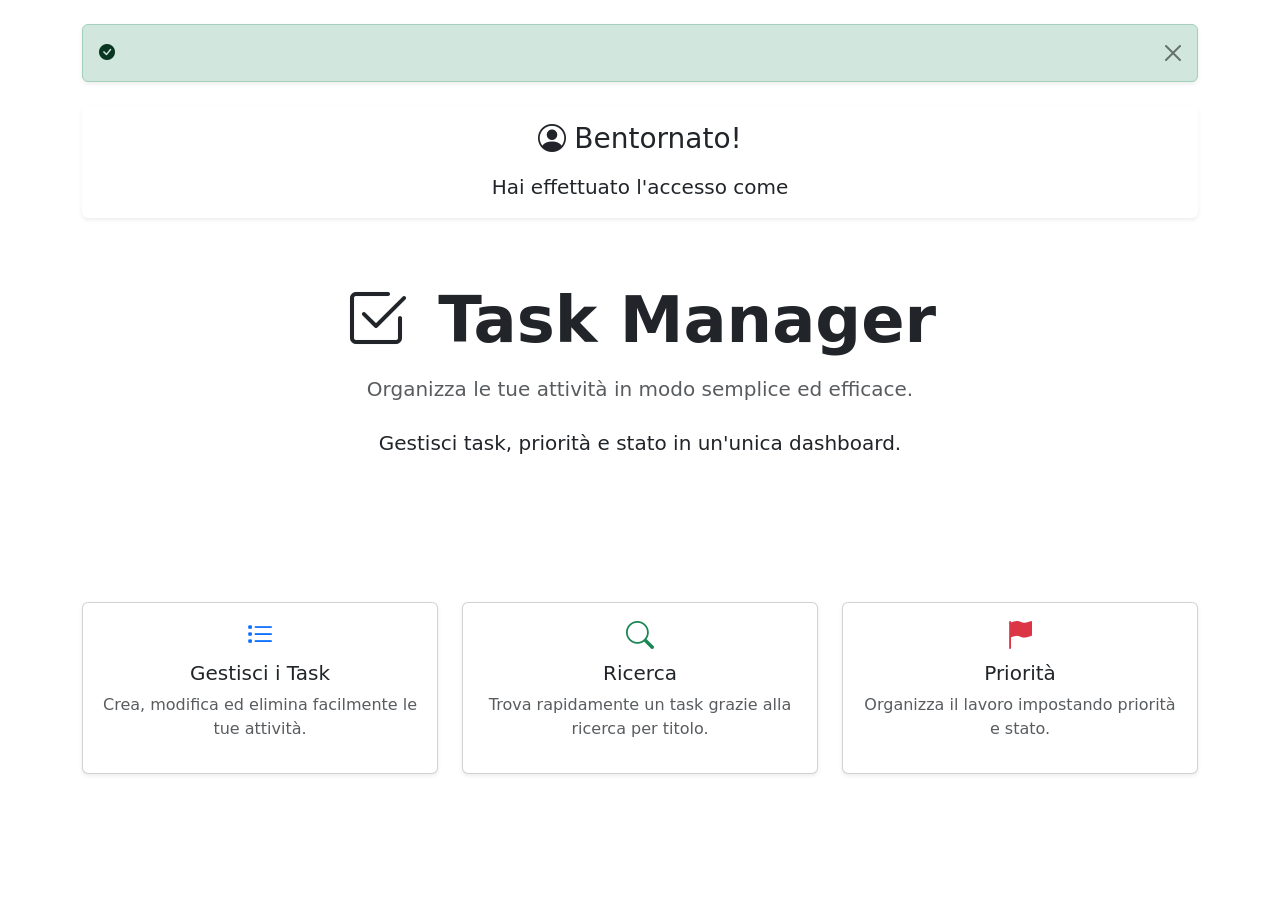
<file: src/main/resources/templates/index.html>
<!doctype html>
<html lang="en"
    xmlns:th="http://www.thymeleaf.org"
    xmlns:sec="http://www.thymeleaf.org/extras/spring-security">
  <head>
    <meta charset="utf-8">
    <meta name="viewport" content="width=device-width, initial-scale=1">
    <title>Task Manager</title>
    <link href="https://cdn.jsdelivr.net/npm/bootstrap@5.3.8/dist/css/bootstrap.min.css" rel="stylesheet" integrity="sha384-sRIl4kxILFvY47J16cr9ZwB07vP4J8+LH7qKQnuqkuIAvNWLzeN8tE5YBujZqJLB" crossorigin="anonymous">
    <link rel="stylesheet" th:href="@{/css/style.css}">
    <link rel="stylesheet" href="https://cdn.jsdelivr.net/npm/bootstrap-icons@1.11.3/font/bootstrap-icons.min.css">

  </head>
  <body>
    <div th:replace="~{fragments/navbar :: navbar}"></div>
    <div
        th:if="${successMessage}"
        class="container mt-4">

    <div class="alert alert-success alert-dismissible fade show shadow-sm"
         role="alert">

        <i class="bi bi-check-circle-fill me-2"></i>

        <span th:text="${successMessage}"></span>

        <button
                type="button"
                class="btn-close"
                data-bs-dismiss="alert">
        </button>

    </div>
</div>
<div id="welcomeCard"
     class="container mt-4 welcome-card"
     th:if="${showWelcome}">

            <div class="card border-0 shadow-sm">

                <div class="card-body text-center">

                    <h3 class="mb-3">
                        <i class="bi bi-person-circle me-2"></i>Bentornato!
                    </h3>

                    <p class="lead mb-0">

                        Hai effettuato l'accesso come

                        <strong th:text="${username}"></strong>

                    </p>

                </div>

            </div>

</div>
<div class="container py-5 text-center">

    <h1 class="display-3 fw-bold mb-3">
        <h1 class="display-3 fw-bold mb-3">
    <i class="bi bi-check2-square me-2"></i>
    Task Manager
</h1>
    </h1>

    <p class="lead text-muted mb-4">
        Organizza le tue attività in modo semplice ed efficace.
    </p>

    <p class="fs-5 mb-5">
        Gestisci task, priorità e stato in un'unica dashboard.
    </p>

</div>
<div class="container my-5">

    <div class="row g-4">

        <div class="col-md-4">

            <div class="card shadow-sm h-100">

                <div class="card-body text-center">

                    <h3>
                        <i class="bi bi-list-task text-primary"></i>
                    </h3>

                    <h5>Gestisci i Task</h5>

                    <p class="text-muted">
                        Crea, modifica ed elimina facilmente le tue attività.
                    </p>

                </div>

            </div>

        </div>

        <div class="col-md-4">

            <div class="card shadow-sm h-100">

                <div class="card-body text-center">

                    <h3>
                        <i class="bi bi-search text-success"></i>
                    </h3>

                    <h5>Ricerca</h5>

                    <p class="text-muted">
                        Trova rapidamente un task grazie alla ricerca per titolo.
                    </p>

                </div>

            </div>

        </div>

        <div class="col-md-4">

            <div class="card shadow-sm h-100">

                <div class="card-body text-center">

                    <h3>
                        <i class="bi bi-flag-fill text-danger"></i>
                    </h3>

                    <h5>Priorità</h5>

                    <p class="text-muted">
                        Organizza il lavoro impostando priorità e stato.
                    </p>

                </div>

            </div>

        </div>

    </div>

</div>
    

</div>
    
    <script src="https://cdn.jsdelivr.net/npm/bootstrap@5.3.8/dist/js/bootstrap.bundle.min.js" integrity="sha384-FKyoEForCGlyvwx9Hj09JcYn3nv7wiPVlz7YYwJrWVcXK/BmnVDxM+D2scQbITxI" crossorigin="anonymous"></script>
    <script th:src="@{/js/app.js}"></script>
  </body>
</html>
</file>
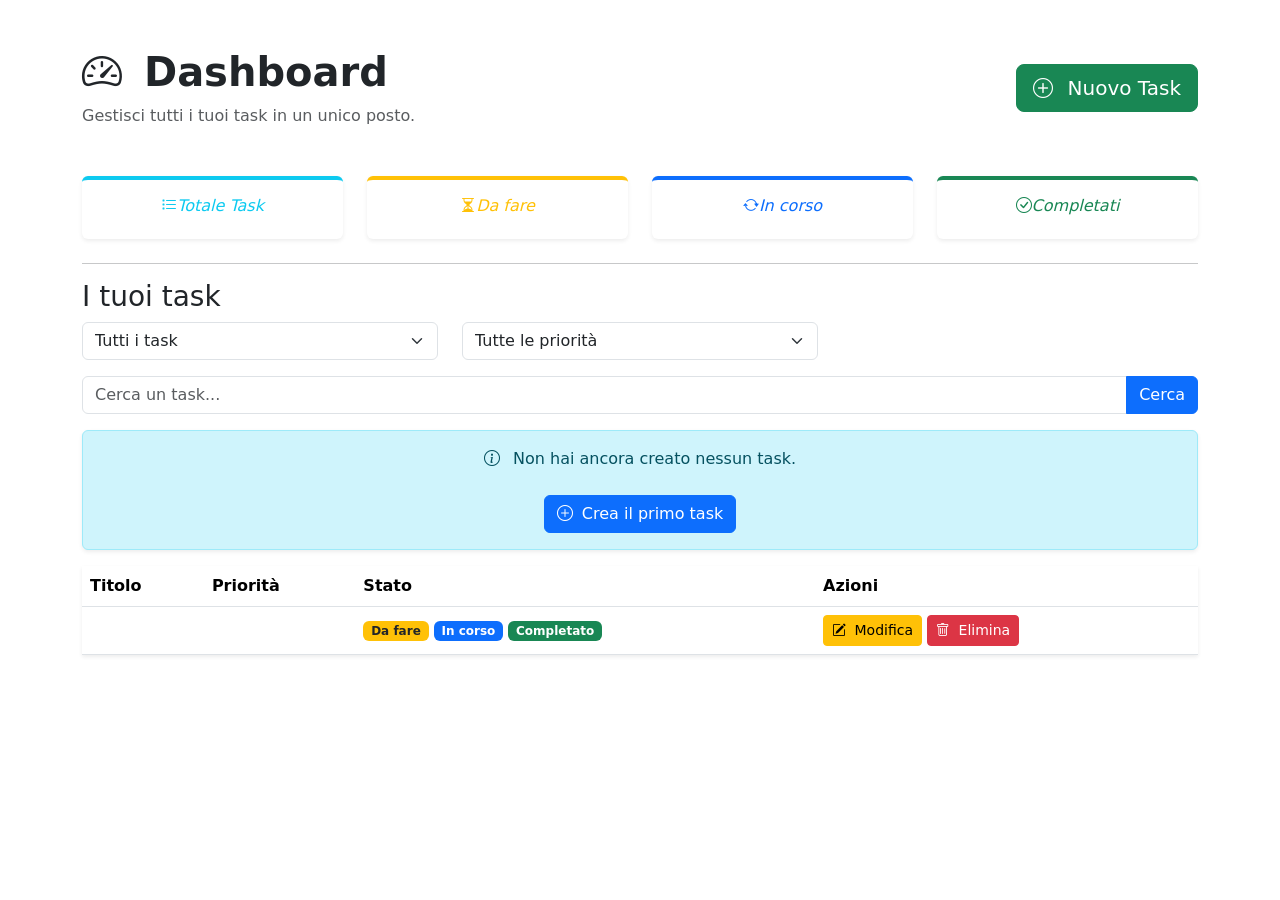
<file: src/main/resources/templates/dashboard.html>
<!DOCTYPE html>
<html xmlns:th="http://www.thymeleaf.org">

<head>

    <meta charset="UTF-8">

    <title>Dashboard</title>

    <link
            href="https://cdn.jsdelivr.net/npm/bootstrap@5.3.7/dist/css/bootstrap.min.css"
            rel="stylesheet">
    <link rel="stylesheet"
      href="https://cdn.jsdelivr.net/npm/bootstrap-icons@1.11.3/font/bootstrap-icons.min.css">

</head>

<body>

<div th:replace="~{fragments/navbar :: navbar}"></div>

<div class="container mt-5">

<div class="d-flex justify-content-between align-items-center mb-5">

    <div>

        <h1 class="fw-bold mb-2">
            <i class="bi bi-speedometer2 me-2"></i>
            Dashboard
        </h1>

        <p class="text-muted mb-0">
            Gestisci tutti i tuoi task in un unico posto.
        </p>

    </div>

    <a th:href="@{/tasks/new}"
       class="btn btn-success btn-lg">

        <i class="bi bi-plus-circle me-2"></i>

        Nuovo Task

    </a>

</div>

<div class="row mb-4">

    <div class="col-md-3">

        <div class="card shadow-sm border-0 border-top border-info border-4 text-center">

            <div class="card-body">

                <h6 class="text-muted">
                    <i class="bi bi-list-task text-info">Totale Task</i>
                </h6>

                <h2 th:text="${totalTasks}"></h2>

            </div>

        </div>

    </div>

    <div class="col-md-3">

        <div class="card shadow-sm border-0 border-top border-warning border-4 text-center">
            <div class="card-body">

                <h6 class="text-muted">
                    <i class="bi bi-hourglass-split text-warning">Da fare</i>
                </h6>

                <h2 th:text="${todoTasks}"></h2>

            </div>

        </div>

    </div>

    <div class="col-md-3">

        <div class="card shadow-sm border-0 border-top border-primary border-4 text-center">

            <div class="card-body">

                <h6 class="text-muted">
                    <i class="bi bi-arrow-repeat text-primary">In corso</i>
                </h6>

                <h2 th:text="${inProgressTasks}"></h2>

            </div>

        </div>

    </div>

    <div class="col-md-3">

        <div class="card shadow-sm border-0 border-top border-success border-4 text-center">
            <div class="card-body">

                <h6 class="text-muted">
                    <i class="bi bi-check-circle text-success">Completati</i>
                </h6>

                <h2 th:text="${completedTasks}"></h2>

            </div>

        </div>

    </div>

</div>

    <hr>

        <h3>I tuoi task</h3>

        <form th:action="@{/dashboard}" method="get" class="mb-3">

    <div class="row">

        <div class="col-md-4">

            <select
                    class="form-select"
                    name="status"
                    onchange="this.form.submit()">

                <option
                        value=""
                        th:selected="${selectedStatus == null}">

                    Tutti i task

                </option>

               <option
                    th:each="status : ${statuses}"
                    th:value="${status}"
                    th:selected="${status == selectedStatus}"
                    th:text="${status.name() == 'TODO' ? 'Da fare' :
                            status.name() == 'IN_PROGRESS' ? 'In corso' :
                            'Completato'}">
                </option>

            </select>

        </div>

        <div class="col-md-4">

    <select
            class="form-select"
            name="priority"
            onchange="this.form.submit()">

        <option
                value=""
                th:selected="${selectedPriority == null}">

            Tutte le priorità

        </option>

        <option
                th:each="priority : ${priorities}"
                th:value="${priority}"
                th:selected="${priority == selectedPriority}"
                th:text="${priority.name() == 'LOW' ? 'Bassa' :
                          priority.name() == 'MEDIUM' ? 'Media' :
                          'Alta'}">
        </option>

    </select>

</div>

    </div>

    

</form>
<form th:action="@{/dashboard}" method="get" class="mb-3">

    <div class="input-group">

        <input
                type="text"
                class="form-control"
                name="title"
                placeholder="Cerca un task..."
                th:value="${searchTitle}">

        <button class="btn btn-primary" type="submit">
            Cerca
        </button>

    </div>

</form>

<div
        th:if="${#lists.isEmpty(tasks)}"
        class="alert alert-info text-center shadow-sm">

    <i class="bi bi-info-circle me-2"></i>

    Non hai ancora creato nessun task.

    <br><br>

    <a
            th:href="@{/tasks/new}"
            class="btn btn-primary">

        <i class="bi bi-plus-circle me-1"></i>

        Crea il primo task

    </a>

</div>

            <table
        th:unless="${#lists.isEmpty(tasks)}"
        class="table table-hover align-middle shadow-sm">

                <thead>

                <tr>
                    <th>Titolo</th>
                    <th>Priorità</th>
                    <th>Stato</th>
                    <th>Azioni</th>
                </tr>

                </thead>

                <tbody>

                    <tr th:each="task : ${tasks}">

                        <td th:text="${task.title}"></td>

                        <td
                            th:text="${task.priority.name() == 'HIGH' ? 'Alta' :
                                    task.priority.name() == 'MEDIUM' ? 'Media' :
                                    'Bassa'}">
                        </td>
                        <td>

                                <span
                                        th:if="${task.status.name() == 'TODO'}"
                                        class="badge bg-warning text-dark">

                                    Da fare

                                </span>

                                <span
                                        th:if="${task.status.name() == 'IN_PROGRESS'}"
                                        class="badge bg-primary">

                                    In corso

                                </span>

                                <span
                                        th:if="${task.status.name() == 'COMPLETED'}"
                                        class="badge bg-success">

                                    Completato

                                </span>

                        </td>

                        <td>

                                <a
                                        th:href="@{/tasks/{id}/edit(id=${task.id})}"
                                        class="btn btn-warning btn-sm">

                                   <i class="bi bi-pencil-square me-1"></i>
                                            Modifica

                                </a>

                                <form
                                        th:action="@{/tasks/{id}/delete(id=${task.id})}"
                                        method="post"
                                        style="display:inline;">

                                    <button
                                            type="submit"
                                            class="btn btn-danger btn-sm">

                                        <i class="bi bi-trash me-1"></i>
                                                Elimina

                                    </button>

                                </form>

                        </td>

                    </tr>

                </tbody>

            </table>

</div>

</body>

</html>
</file>
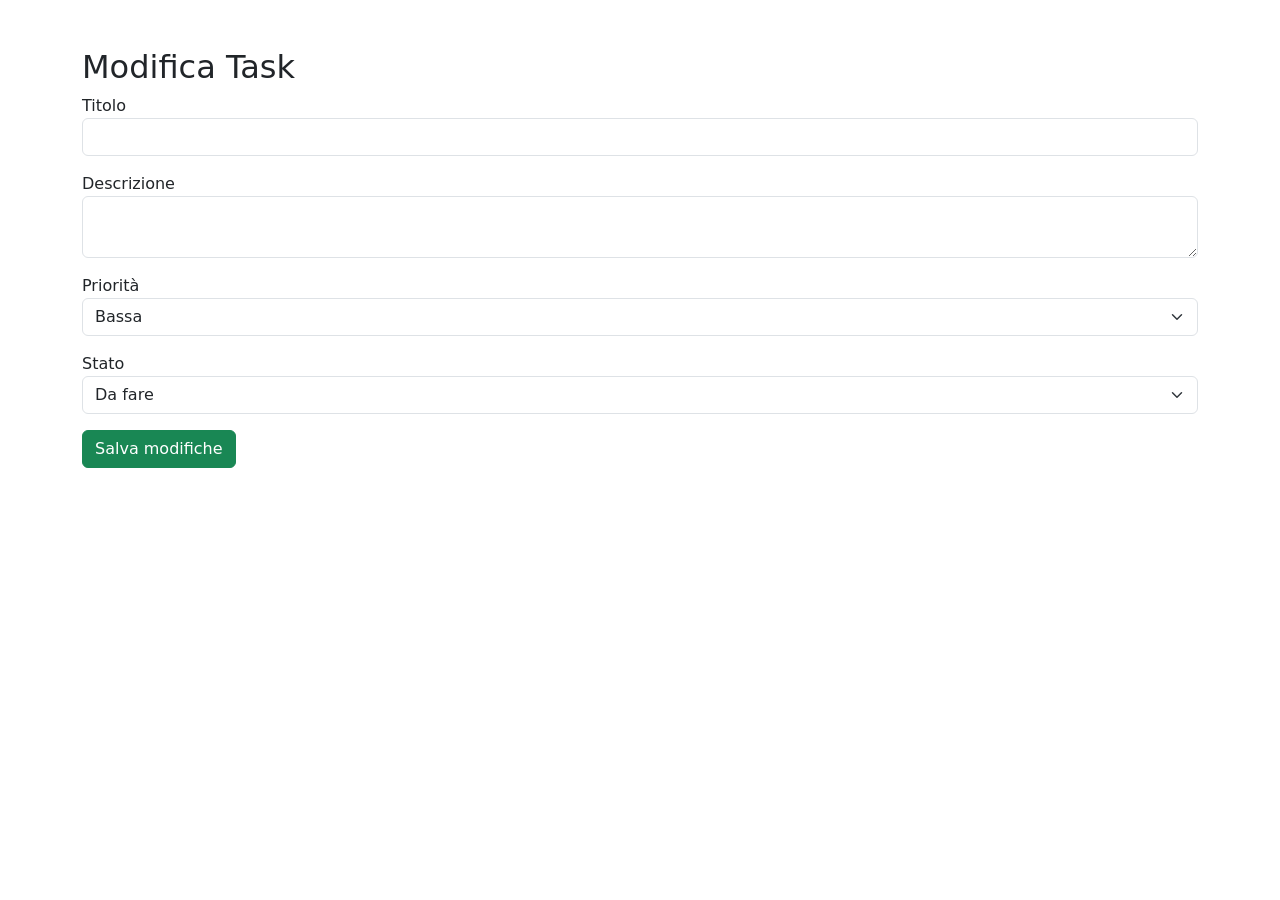
<file: src/main/resources/templates/edit-task.html>
<!DOCTYPE html>
<html xmlns:th="http://www.thymeleaf.org">

<head>
    <meta charset="UTF-8">
    <title>Modifica Task</title>

    <link
            href="https://cdn.jsdelivr.net/npm/bootstrap@5.3.7/dist/css/bootstrap.min.css"
            rel="stylesheet">
</head>

<body>

<div class="container mt-5">

    <h2>Modifica Task</h2>

    <form th:action="@{/tasks/{id}/edit(id=${taskId})}"
      th:object="${updateTaskDto}"
      method="post">

        <div class="mb-3">

            <label>Titolo</label>

            <input
                    type="text"
                    th:field="*{title}"
                    class="form-control">

        </div>

        <div class="mb-3">

            <label>Descrizione</label>

            <textarea
                    th:field="*{description}"
                    class="form-control">
            </textarea>

        </div>

        <div class="mb-3">

            <label>Priorità</label>


            <select
                    th:field="*{priority}"
                    class="form-select">

                <option th:value="${T(com.elisabetta.taskmanager.model.Priority).LOW}">
                    Bassa
                </option>

                <option th:value="${T(com.elisabetta.taskmanager.model.Priority).MEDIUM}">
                    Media
                </option>

                <option th:value="${T(com.elisabetta.taskmanager.model.Priority).HIGH}">
                    Alta
                </option>

            </select>

        </div>

        <div class="mb-3">

                <label>Stato</label>

                <select
                        th:field="*{status}"
                        class="form-select">

                    <option th:value="${T(com.elisabetta.taskmanager.model.TaskStatus).TODO}">
                        Da fare
                    </option>

                    <option th:value="${T(com.elisabetta.taskmanager.model.TaskStatus).IN_PROGRESS}">
                        In corso
                    </option>

                    <option th:value="${T(com.elisabetta.taskmanager.model.TaskStatus).COMPLETED}">
                        Completato
                    </option>

                </select>

        </div>

        <button
                type="submit"
                class="btn btn-success">

            Salva modifiche

        </button>

    </form>

</div>

</body>

</html>
</file>
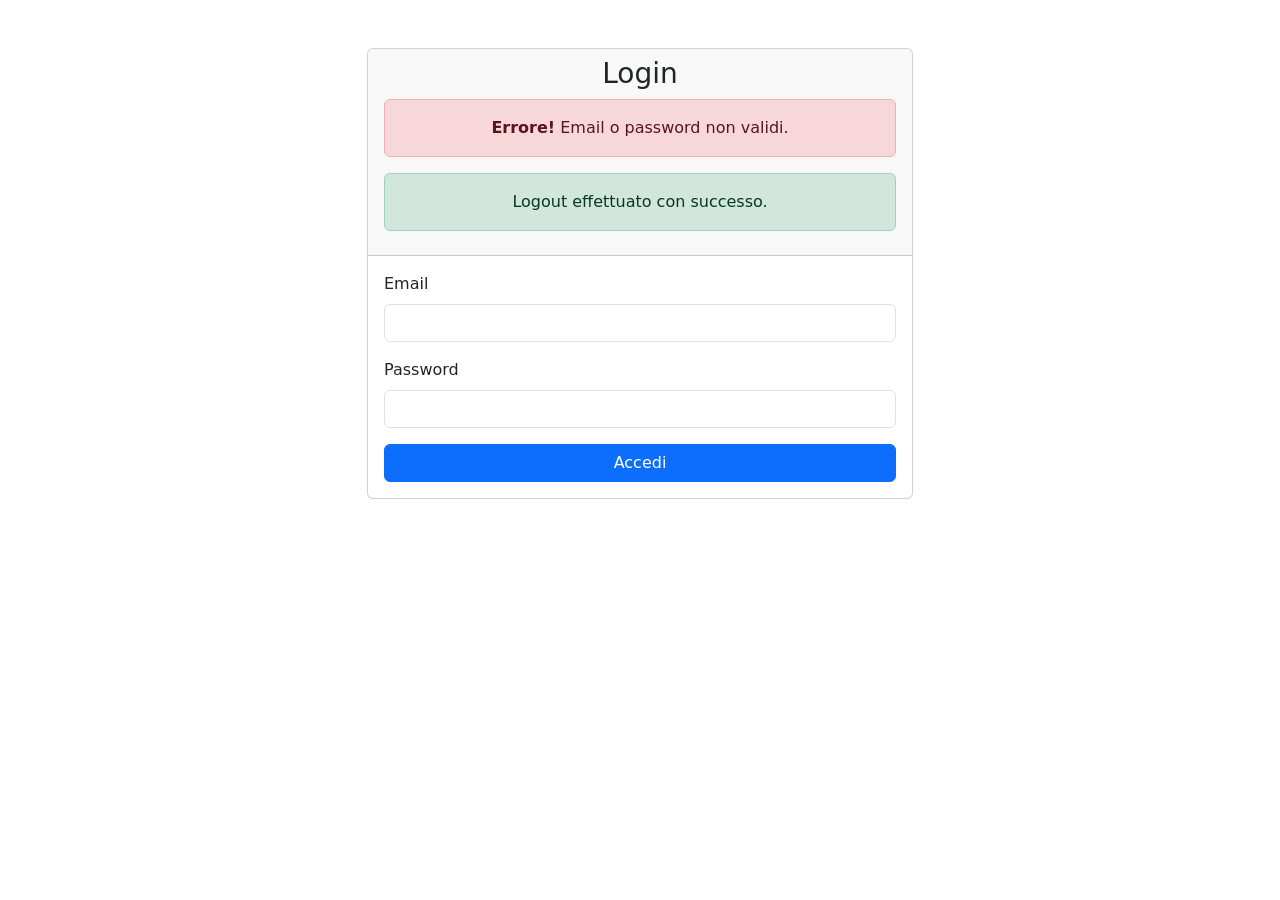
<file: src/main/resources/templates/login.html>
<!DOCTYPE html>
<html xmlns:th="http://www.thymeleaf.org">

<head>

    <meta charset="UTF-8">

    <title>Login</title>

    <link
            href="https://cdn.jsdelivr.net/npm/bootstrap@5.3.7/dist/css/bootstrap.min.css"
            rel="stylesheet">

</head>

<body>

<div class="container mt-5">

    <div class="row justify-content-center">

        <div class="col-md-6">

            <div class="card">

                <div class="card-header text-center">

                    <h3>Login</h3>
                    <div
                        th:if="${param.error}"
                        class="alert alert-danger">

                         <strong>Errore!</strong>
                        Email o password non validi.

                    </div>

                    <div
                        th:if="${param.logout}"
                        class="alert alert-success">

                        Logout effettuato con successo.

                    </div>
                </div>

                <div class="card-body">

                    <form th:action="@{/login}" method="post">

                        <div class="mb-3">

                            <label class="form-label">

                                Email

                            </label>

                            <input
                                type="email"
                                name="username"
                                class="form-control"
                                required>

                        </div>

                        <div class="mb-3">

                            <label class="form-label">

                                Password

                            </label>

                            <input
                                type="password"
                                name="password"
                                class="form-control"
                                required>
                        </div>

                        <button
                                type="submit"
                                class="btn btn-primary w-100">

                                Accedi

                            </button>

                    </form>

                </div>

            </div>

        </div>

    </div>

</div>

</body>

</html>
</file>
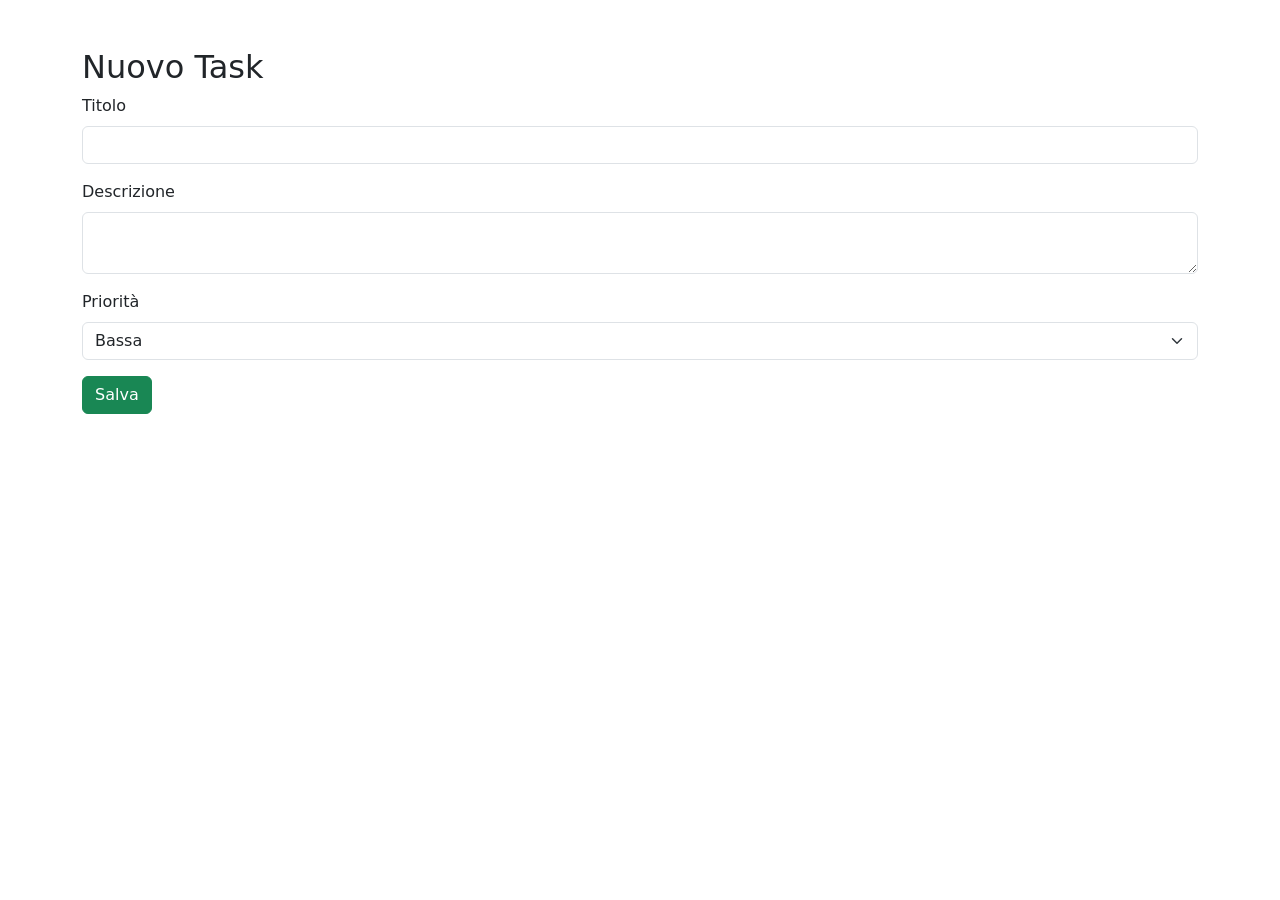
<file: src/main/resources/templates/new-task.html>
<!DOCTYPE html>
<html xmlns:th="http://www.thymeleaf.org">

<head>

    <meta charset="UTF-8">

    <title>Nuovo Task</title>

    <link
            href="https://cdn.jsdelivr.net/npm/bootstrap@5.3.7/dist/css/bootstrap.min.css"
            rel="stylesheet">

</head>

<body>

<div class="container mt-5">

    <h2>Nuovo Task</h2>

    <form
        th:action="@{/tasks}"
        th:object="${createTaskDto}"
        method="post">

        <div class="mb-3">

            <label class="form-label">

                Titolo

            </label>

            <input
                    type="text"
                    th:field="*{title}"
                    class="form-control">

        </div>

        <div class="mb-3">

            <label class="form-label">

                Descrizione

            </label>

            <textarea
                    th:field="*{description}"
                    class="form-control">

            </textarea>

        </div>

        <div class="mb-3">

            <label class="form-label">

                Priorità

            </label>

            <select
                    th:field="*{priority}"
                    class="form-select">

                <option
                        th:value="${T(com.elisabetta.taskmanager.model.Priority).LOW}">

                    Bassa

                </option>

                <option
                        th:value="${T(com.elisabetta.taskmanager.model.Priority).MEDIUM}">

                    Media

                </option>

                <option
                        th:value="${T(com.elisabetta.taskmanager.model.Priority).HIGH}">

                    Alta

                </option>

            </select>

        </div>

        <button
                type="submit"
                 class="btn btn-success">

            Salva

        </button>

    </form>

</div>

</body>

</html>
</file>
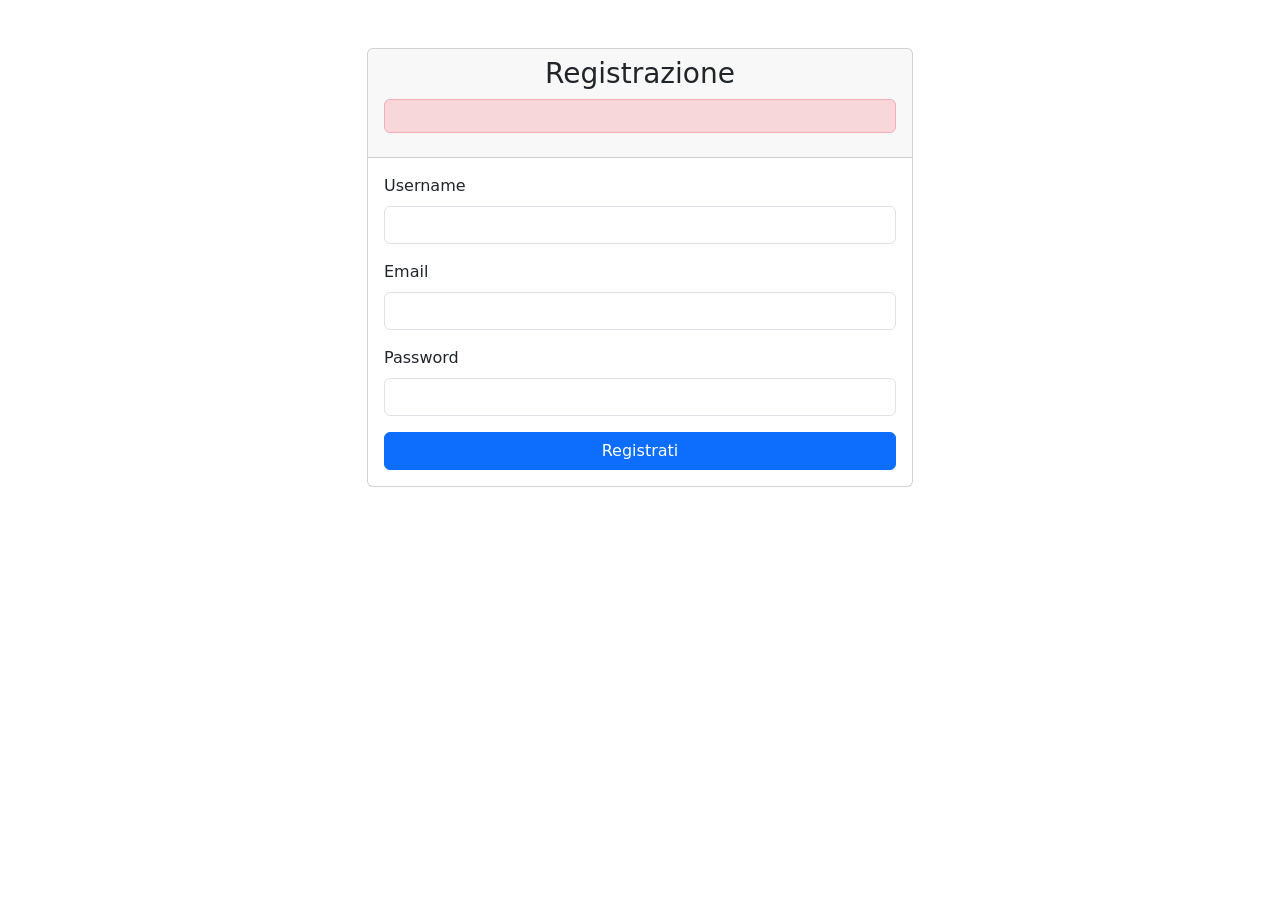
<file: src/main/resources/templates/register.html>
<!DOCTYPE html>
<html xmlns:th="http://www.thymeleaf.org">

<head>
    <meta charset="UTF-8">
    <title>Registrazione</title>

    <link href="https://cdn.jsdelivr.net/npm/bootstrap@5.3.7/dist/css/bootstrap.min.css"
          rel="stylesheet">
</head>

<body>

<div class="container mt-5">

    <div class="row justify-content-center">

        <div class="col-md-6">

            <div class="card">

                <div class="card-header text-center">

                    <h3>Registrazione</h3>
                    <div
                        th:if="${emailError}"
                        class="alert alert-danger">

                        <span th:text="${emailError}"></span>

                    </div>
                </div>

                <div class="card-body">

                    <form th:action="@{/register}"
                             th:object="${registerUserDto}"
                             method="post"
                             novalidate>

                        <div class="mb-3">

                            <label class="form-label">Username</label>

                            <input
                                    type="text"
                                    class="form-control"
                                    th:field="*{username}">

                            <div class="text-danger"
                                    th:if="${#fields.hasErrors('username')}"
                                    th:errors="*{username}">
                            </div>

                        </div>

                        <div class="mb-3">

                            <label class="form-label">Email</label>

                            <input
                                    type="email"
                                    class="form-control"
                                    th:field="*{email}">
                            <div class="text-danger"
                                    th:if="${#fields.hasErrors('email')}"
                                    th:errors="*{email}">
                            </div>

                        </div>

                        <div class="mb-3">

                            <label class="form-label">Password</label>

                            <input
                                    type="password"
                                    class="form-control"
                                    th:field="*{password}">

                            <div class="text-danger"
                                    th:if="${#fields.hasErrors('password')}"
                                    th:errors="*{password}">
                            </div>
                        </div>

                        <button class="btn btn-primary w-100">

                            Registrati

                        </button>

                    </form>

                </div>

            </div>

        </div>

    </div>

</div>

</body>

</html>
</file>
